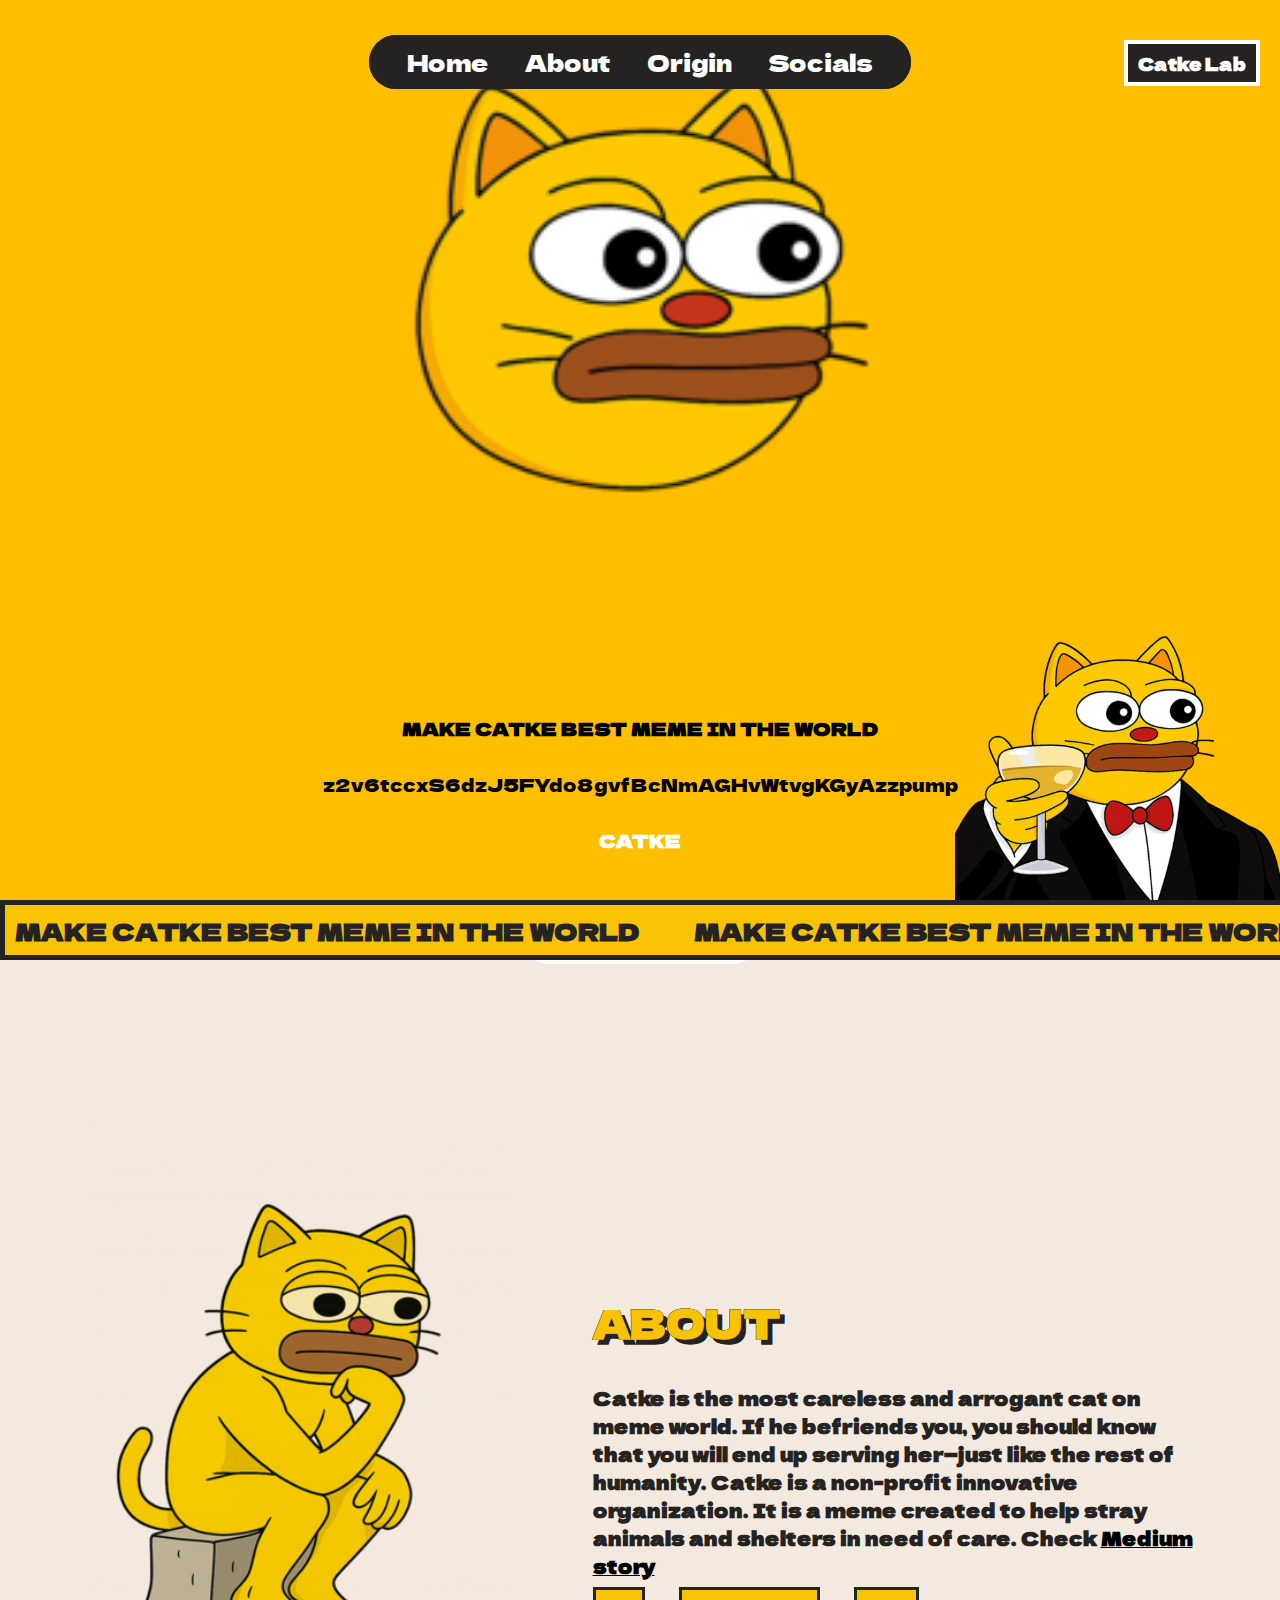
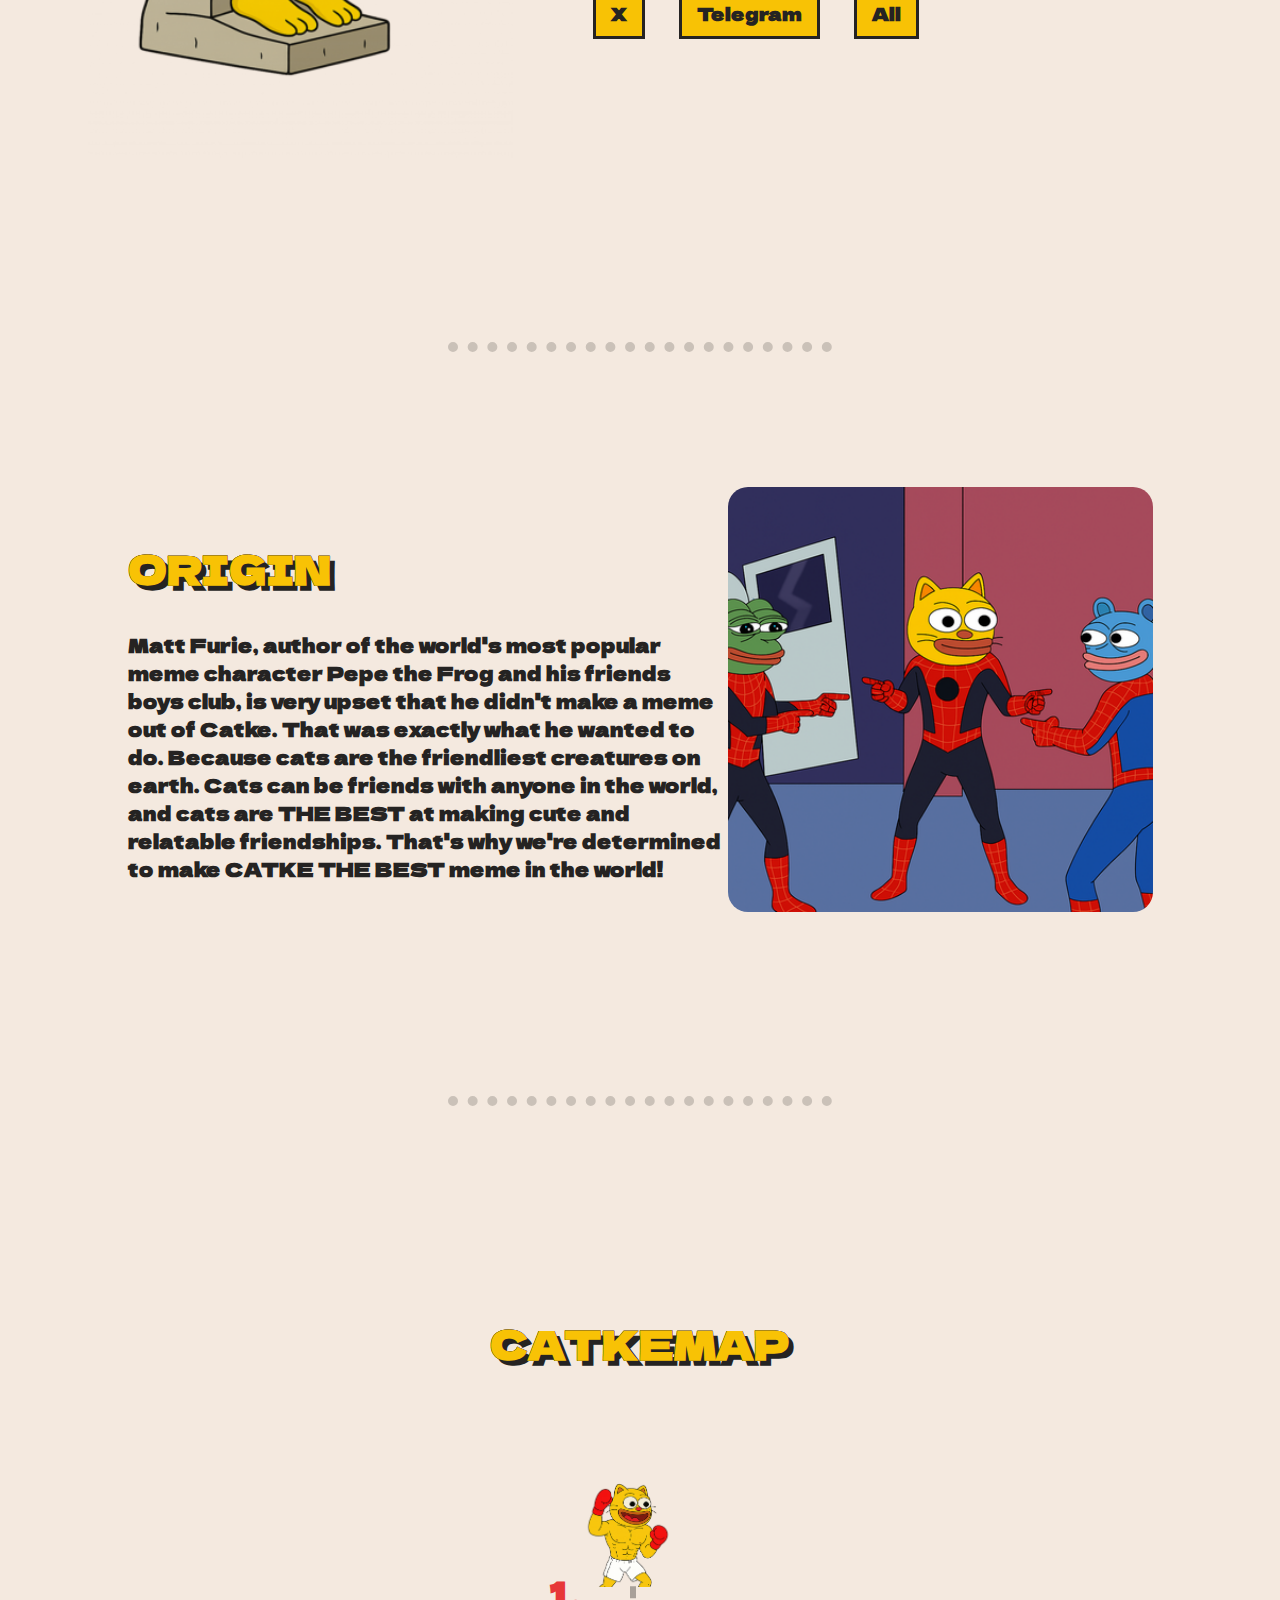
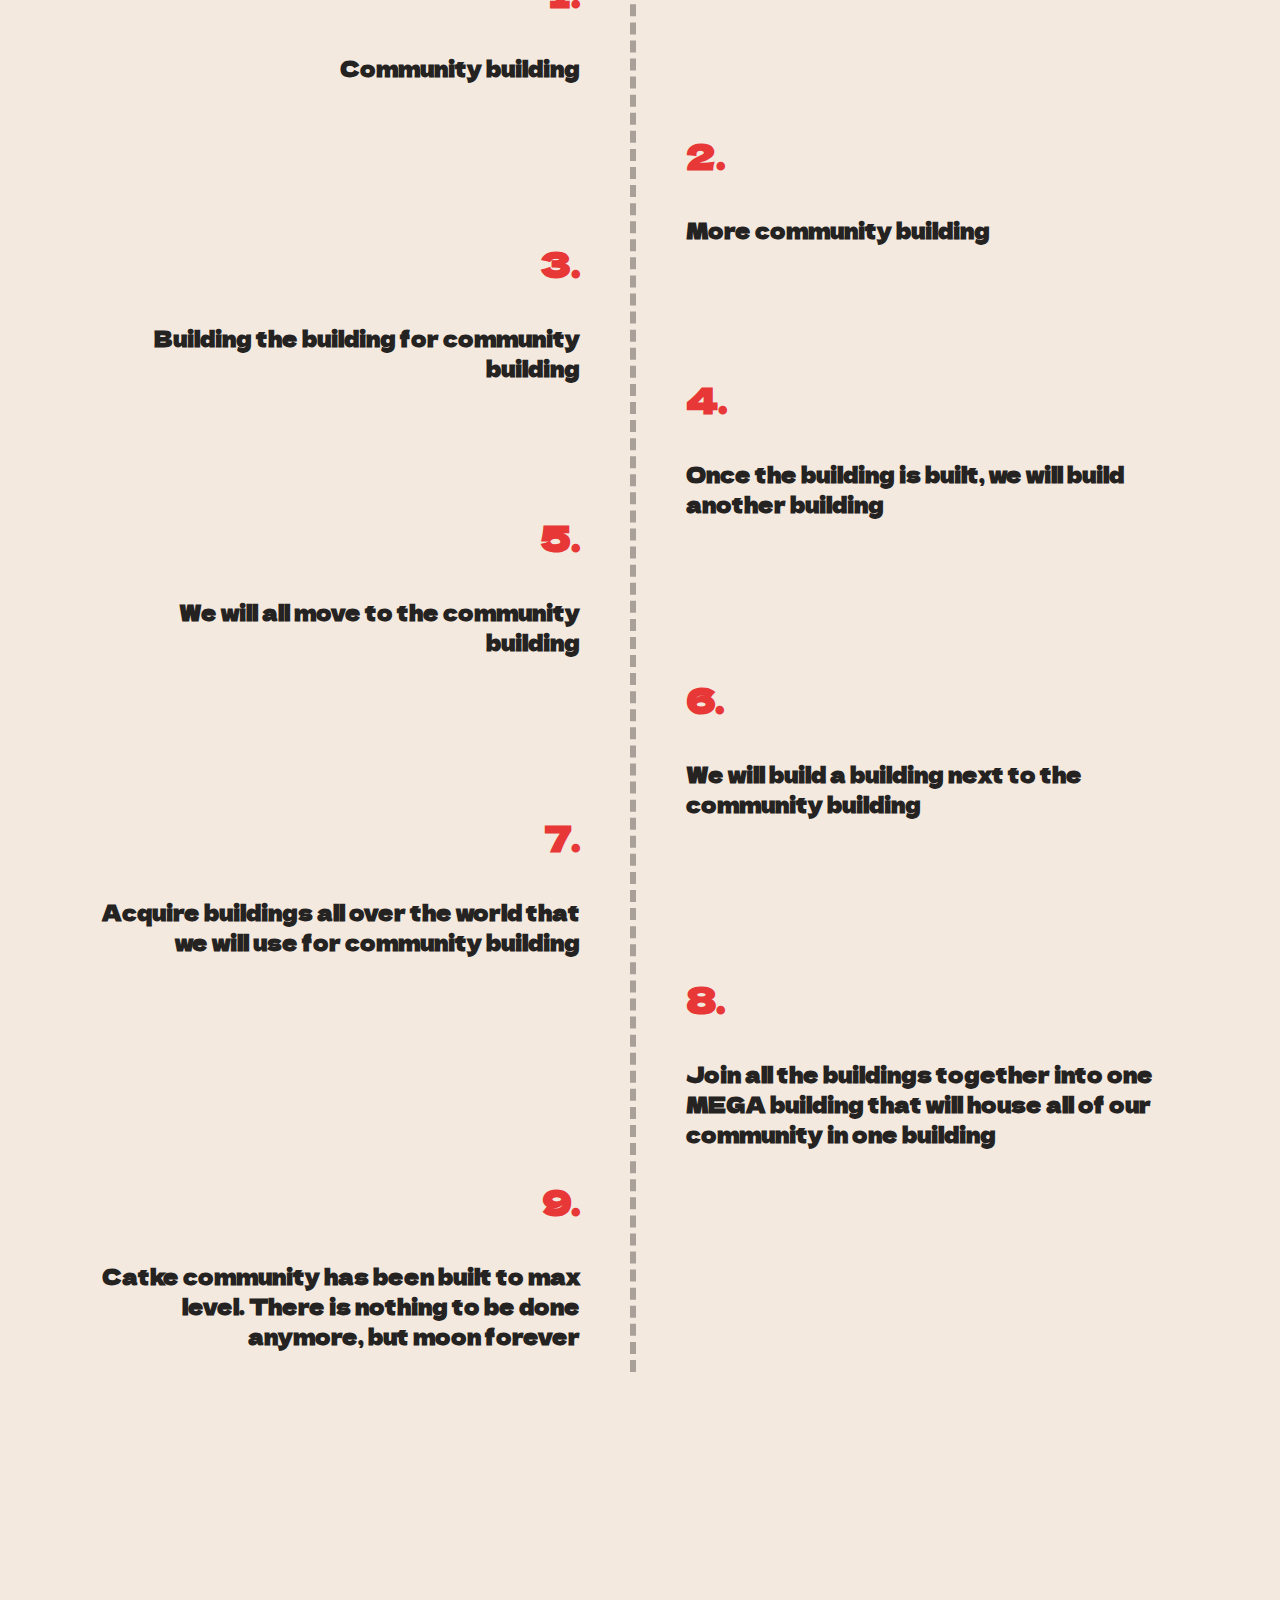
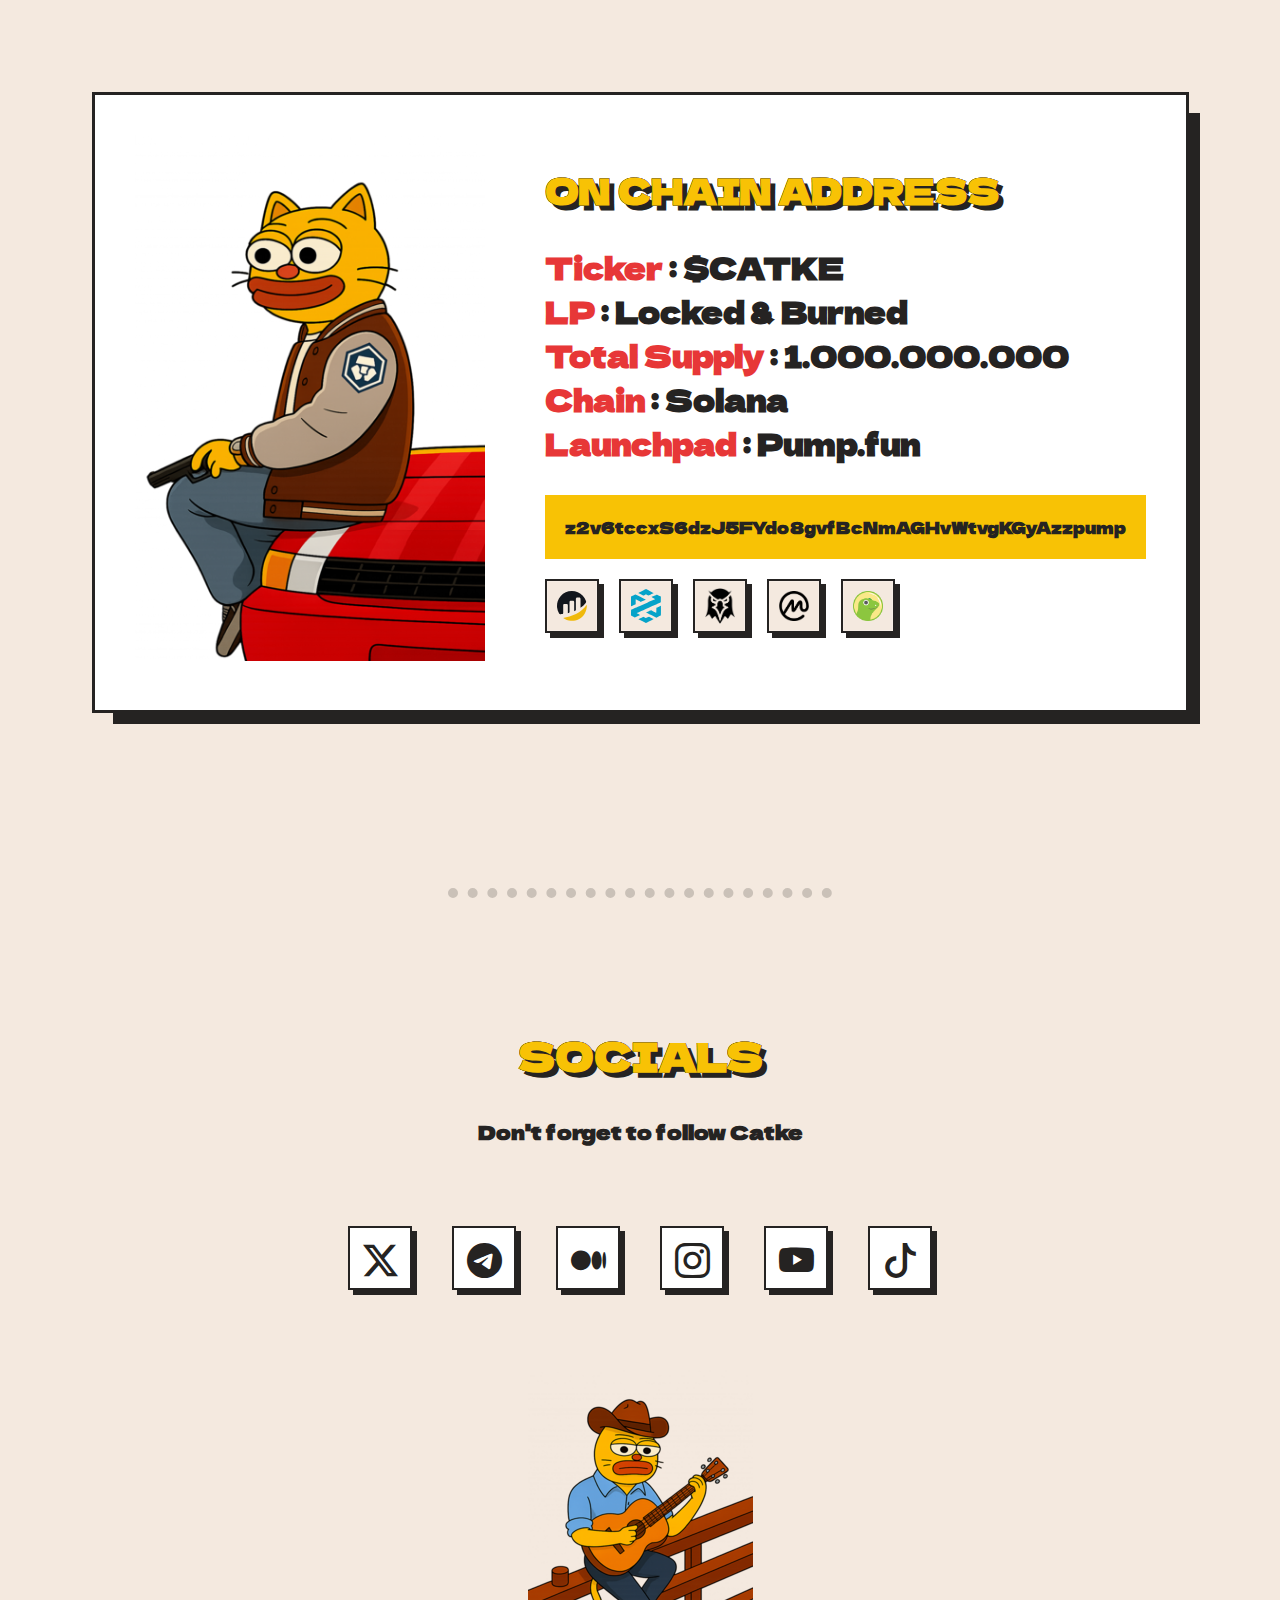
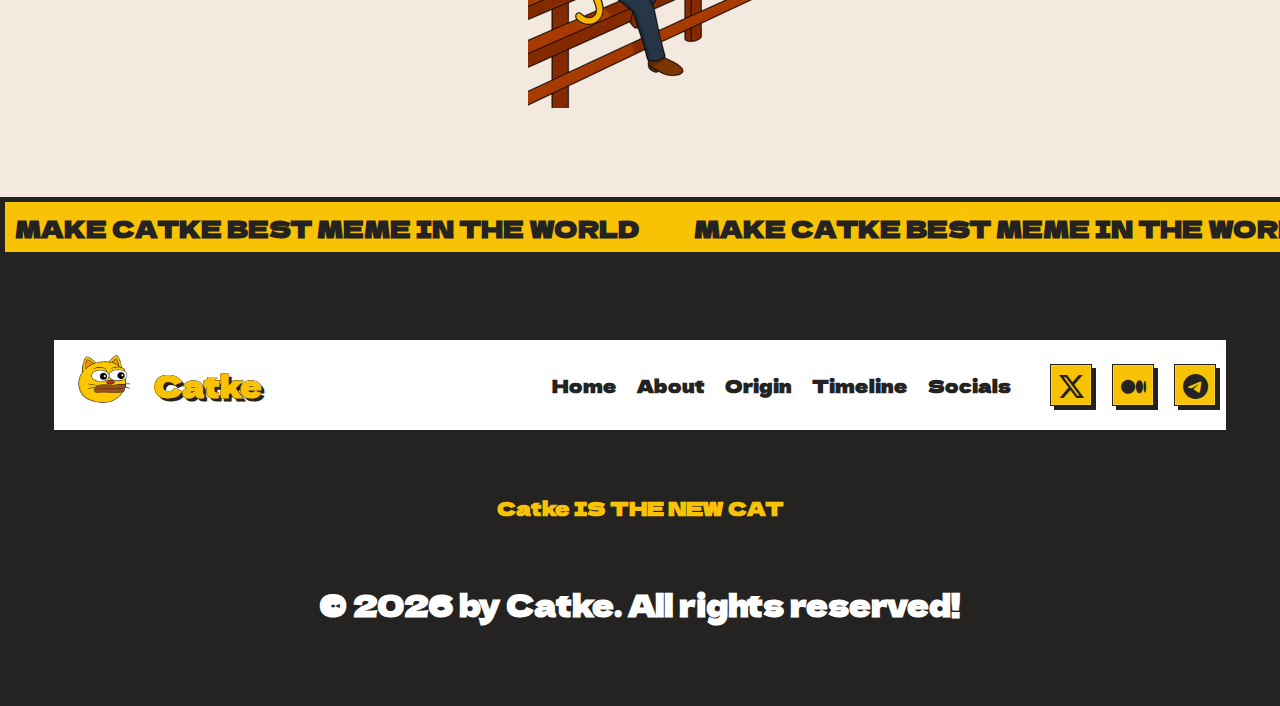
<file: index.html>
<!DOCTYPE html>
<html lang="en">

<meta http-equiv="content-type" content="text/html;charset=utf-8" />
<head>
  <link rel="icon" type="image/x-icon" href="Imgs/header-logo.png" />

  <meta charset="UTF-8" />
  <meta http-equiv="X-UA-Compatible" content="IE=edge" />
  <meta name="viewport" content="width=device-width, initial-scale=1.0" />
  <link rel="stylesheet" href="https://cdn.jsdelivr.net/npm/bootstrap-icons@1.11.3/font/bootstrap-icons.min.css" />
  <link rel="stylesheet" href="style7b30.css?v=4" />
  <title>Catke</title>
</head>

<body>

<style>
.accordion {
  cursor: pointer;
  width: 100%;
  border: none;border-radius:0;
  text-align: left;
  outline: none;
  font-size: 15px;
  transition: 0.4s;
}

.active, .accordion:hover {
  background-color: #fff; 
}

.panel {
  padding: 0 18px;
  display: none;
  overflow: hidden;
}
</style>
  <a id="catkepfplink" href="pfpmaker.html">Catke Lab</a>

  <nav>
    <ul>
      <li class="nav-list"><a href="#home" class="nav-link">Home</a></li>
      <li class="nav-list"><a href="#about" class="nav-link">About</a></li>
      <li class="nav-list">
        <a href="#origin" class="nav-link">Origin</a>
      </li>
   
      <li class="nav-list">
        <a href="#socials" class="nav-link">Socials</a>
      </li>

    </ul>
  </nav>

  <header id="home">
   

    

    <div class="content-container">
            <img src="Imgs/logoo.png" alt="" class="title" />

	 <div class="header-paragraph  makememe">
      MAKE CATKE BEST MEME IN THE WORLD
      </div>
	  <div class="header-paragraph" style="word-break: break-word;">
            
	z2v6tccxS6dzJ5FYdo8gvfBcNmAGHvWtvgKGyAzzpump
		  
        </div>
    <div class="header-paragraph catketoplogo">
        CATKE
      </div>
     
      <a href="https://pump.fun/coin/z2v6tccxS6dzJ5FYdo8gvfBcNmAGHvWtvgKGyAzzpump"
        target="_blank" id="buy-coin">Buy $Catke</a><br><br><br>
		
		<nav>
    <ul>
      <li class="nav-list"><a href="#home" class="nav-link">Home</a></li>
      <li class="nav-list"><a href="#about" class="nav-link">About</a></li>
      <li class="nav-list">
        <a href="#origin" class="nav-link">Origin</a>
      </li>
      
      <li class="nav-list">
        <a href="#socials" class="nav-link">Socials</a>
      </li>

    </ul>
  </nav>
      <img src="Imgs/header.png" alt="" class="header-img" />
	  
	
	  
    </div>
	
	
  
     
  </header>
  <div class="suprator-container">
    <div class="suprator">
      <div class="scrolling-text">
        <span>MAKE CATKE BEST MEME IN THE WORLD</span>     <span>MAKE CATKE BEST MEME IN THE WORLD</span>
         <span>MAKE CATKE BEST MEME IN THE WORLD</span>     <span>MAKE CATKE BEST MEME IN THE WORLD</span>
         <span>MAKE CATKE BEST MEME IN THE WORLD</span>     <span>MAKE CATKE BEST MEME IN THE WORLD</span>
         <span>MAKE CATKE BEST MEME IN THE WORLD</span>     <span>MAKE CATKE BEST MEME IN THE WORLD</span>
         <span>MAKE CATKE BEST MEME IN THE WORLD</span>     <span>MAKE CATKE BEST MEME IN THE WORLD</span>
         <span>MAKE CATKE BEST MEME IN THE WORLD</span>     <span>MAKE CATKE BEST MEME IN THE WORLD</span>
         <span>MAKE CATKE BEST MEME IN THE WORLD</span>     <span>MAKE CATKE BEST MEME IN THE WORLD</span>
         <span>MAKE CATKE BEST MEME IN THE WORLD</span>     <span>MAKE CATKE BEST MEME IN THE WORLD</span>
         <span>MAKE CATKE BEST MEME IN THE WORLD</span>     <span>MAKE CATKE BEST MEME IN THE WORLD</span>
         <span>MAKE CATKE BEST MEME IN THE WORLD</span>     <span>MAKE CATKE BEST MEME IN THE WORLD</span>
  <span>MAKE CATKE BEST MEME IN THE WORLD</span>     <span>MAKE CATKE BEST MEME IN THE WORLD</span>      </div>
    </div>
  </div>
  <section class="about" id="about">
    <div class="about-img">
      <img src="Imgs/about.png" alt="" />
    </div>
    <div class="origin-text">
      <h2>ABOUT</h2>
      <p>
      Catke is the most careless and arrogant cat on meme world. If he befriends you, you should know that you will end up serving her—just like the rest of humanity. Catke is a non-profit innovative organization. It is a meme created to help stray animals and shelters in need of care. Check <a href="https://catke.medium.com/catke-861a55d32cbf" style=" text-decoration: underline !important;color:#000 !important">Medium story</a>

      </p>
      <div class="about-links">
        <a href="https://x.com/catkesol" target="_blank">X</a>
        <a href="https://t.me/catkesol" ta
			rget="_blank">Telegram</a>
		        <a href="#socials">All</a>

      </div>
    </div>
  </section>
  <hr />

  <section class="origin" id="origin">
    <div class="origin-text">
      <h2>ORIGIN</h2>
      <p>
      Matt Furie, author of the world's most popular meme character Pepe the Frog and his friends boys club, is very upset that he didn't make a meme out of Catke. That was exactly what he wanted to do. Because cats are the friendliest creatures on earth. Cats can be friends with anyone in the world, and cats are THE BEST at making cute and relatable friendships. That's why we're determined to make CATKE THE BEST meme in the world!
      </p>
    </div>
    <div class="origin-img"><img src="Imgs/origin.png" style="border-radius:20px"alt="" /></div>
  </section>



  


  <hr /> 
	
  <section class="road-map" id="timeline">
    <h2>CATKEMAP
    </h2>

    <div class="timeline-container">
      <div class="left-timeline">
        <div class="timeline-element">
          <h3>1.</h3>
          <p style="font-size:1.3rem">
            Community building
          </p>
        </div>
        <div class="timeline-sup-2"></div>
        <div class="timeline-element">
          <h3>3.</h3>
       <p style="font-size:1.3rem">
            Building the building for community building
          </p>
        </div>
        <div class="timeline-sup-4"></div>
        <div class="timeline-element">
          <h3>5.</h3>
          <p style="font-size:1.3rem">
            We will all move to the community building
          </p>
        </div>
        <div class="timeline-sup-6"></div>
        <div class="timeline-element">
          <h3>7.</h3>
         <p style="font-size:1.3rem">
            Acquire buildings all over the world that we will use for community building
          </p>
        </div>
        <div class="timeline-sup-8"></div>
        <div class="timeline-element">
          <h3>9.</h3>
          <p style="font-size:1.3rem">
           Catke community has been built to max level. There is nothing to be done anymore, but moon forever
          </p>
        </div>
      </div>
      <div class="vertical-row">
        <img src="./Imgs/roadmap.png" id="scrolling-image" alt="Scrolling Image">
      </div>
      <div class="right-timeline">
        <div class="timeline-sup-1"></div>
        <div class="timeline-element">
          <h3>2.</h3>
          <p style="font-size:1.3rem">
            More community building
          </p>
        </div>
        <div class="timeline-sup-3"></div>
        <div class="timeline-element">
          <h3>4.</h3>
          <p style="font-size:1.3rem">
            Once the building is built, we will build another building
          </p>
        </div>
        <div class="timeline-sup-5"></div>
        <div class="timeline-element">
          <h3>6.</h3>
          <p style="font-size:1.3rem">
            We will build a building next to the community building
          </p>
        </div>
        <div class="timeline-sup-7"></div>
        <div class="timeline-element">
          <h3>8.</h3>
         <p style="font-size:1.3rem">
            Join all the buildings together into one MEGA building that will house all of our community in one building
          </p>
        </div>
      </div>
    </div>
  </section>


  <section class="tokenmics" id="tokenmics">
    <div class="tokenmics-container">
      <div class="tokenmics-img"><img src="Imgs/tokenomics.png" alt="" /></div>
      <div class="tokenmics-text">
        <h2>ON CHAIN ADDRESS</h2>
        <p>
        <div><span class="red-word">Ticker</span> : $CATKE</div>
        <div><span class="red-word">LP</span> : Locked & Burned</div>
		     <div><span class="red-word">Total Supply</span> : 1.000.000.000 </div>
			         <div><span class="red-word">Chain</span> : Solana</div>
					 <div><span class="red-word">Launchpad</span> : Pump.fun</div>
        </p>
        </p>
        <div class="token-container">
z2v6tccxS6dzJ5FYdo8gvfBcNmAGHvWtvgKGyAzzpump     </div>
        <div class="tokenmics-links">
          <a href="https://solscan.io/z2v6tccxS6dzJ5FYdo8gvfBcNmAGHvWtvgKGyAzzpump" target="_blank"> <img
              src="Imgs/bscscan.svg" alt=""></a>
          <a href="https://www.dextools.io/app/en/bnb/pair-explorer/z2v6tccxS6dzJ5FYdo8gvfBcNmAGHvWtvgKGyAzzpump"
            target="_blank"> <img src="Imgs/dextools.svg" alt=""></a>
			 <a href="https://dexscreener.com/bsc/z2v6tccxS6dzJ5FYdo8gvfBcNmAGHvWtvgKGyAzzpump" target="_blank"> <img
              src="Imgs/dexscreener.png" alt=""></a>
		
			
			 <a href="https://coinmarketcap.com/currencies/catke/"
            target="_blank"> <img src="Imgs/coinmarketcap.webp" alt=""></a>
			
				 <a href="https://www.coingecko.com/en/coins/catke/"
            target="_blank"> <img src="Imgs/coingecko.png" alt=""></a>
        </div>
      </div>
    </div>
  </section>

  <hr />

  <section class="socials" id="socials">
    <h2>SOCIALS</h2>
    <p>Don't forget to follow Catke</p>
    <div class="socials-links">
      <a href="https://x.com/catkesol" target="_blank"><i class="bi bi-twitter-x"></i></a>
	     <a href="https://t.me/catkesol" target="_blank"><i class="bi bi-telegram"></i></a>
	       <a href="https://catke.medium.com/catke-861a55d32cbf" target="_blank"><i class="bi bi-medium"></i></a>
      <a href="https://www.instagram.com/catkesol" target="_blank"><i class="bi bi-instagram"></i></a>
      <a href="https://www.youtube.com/@catkesol" target="_blank"><i class="bi bi-youtube"></i></a>
           <a href="https://www.tiktok.com/@catkesol" target="_blank"><i class="bi bi-tiktok"></i></a>

  
    </div>
    <img src="Imgs/socails.png" alt="" />
  </section>

  <div class="suprator-container">
    <div class="suprator">
      <div class="scrolling-text">
         <span>MAKE CATKE BEST MEME IN THE WORLD</span>     <span>MAKE CATKE BEST MEME IN THE WORLD</span>
         <span>MAKE CATKE BEST MEME IN THE WORLD</span>     <span>MAKE CATKE BEST MEME IN THE WORLD</span>
         <span>MAKE CATKE BEST MEME IN THE WORLD</span>     <span>MAKE CATKE BEST MEME IN THE WORLD</span>
         <span>MAKE CATKE BEST MEME IN THE WORLD</span>     <span>MAKE CATKE BEST MEME IN THE WORLD</span>
         <span>MAKE CATKE BEST MEME IN THE WORLD</span>     <span>MAKE CATKE BEST MEME IN THE WORLD</span>
         <span>MAKE CATKE BEST MEME IN THE WORLD</span>     <span>MAKE CATKE BEST MEME IN THE WORLD</span>
         <span>MAKE CATKE BEST MEME IN THE WORLD</span>     <span>MAKE CATKE BEST MEME IN THE WORLD</span>
         <span>MAKE CATKE BEST MEME IN THE WORLD</span>     <span>MAKE CATKE BEST MEME IN THE WORLD</span>
         <span>MAKE CATKE BEST MEME IN THE WORLD</span>     <span>MAKE CATKE BEST MEME IN THE WORLD</span>
         <span>MAKE CATKE BEST MEME IN THE WORLD</span>     <span>MAKE CATKE BEST MEME IN THE WORLD</span>
        <span>CATKE</span> <span>CATKE</span>
      </div>
    </div>
  </div>


  <footer>
    <div class="footer-container">
      <div class="footer-img">
        <img src="Imgs/logoo.png" alt="" />
        Catke
      </div>
      <div class="footer-nav">
        <ul class="footer-list">
          <li><a href="#home">Home</a></li>
          <li><a href="#about">About</a></li>
          <li><a href="#origin">Origin</a></li>
          <li><a href="#timeline">Timeline</a></li>
          <li><a href="#socials">Socials</a></li>
        </ul>
        <div class="footer-links">
          <a href="https://x.com/catkesol" target="_blank"><i class="bi bi-twitter-x"></i></a>
<a href="https://catke.medium.com/catke-861a55d32cbf" target="_blank"><i class="bi bi-medium"></i></a>
          <a href="https://t.me/catkesol" target="_blank"><i class="bi bi-telegram"></i></a>
        </div>
      </div>
    </div>
    <div class="footer-text">
      Catke IS THE NEW CAT
    </div>
    <div class="footer-copyright">
      &#169; 2026 by Catke. All rights reserved!
    </div>
  </footer>

    <script>
var acc = document.getElementsByClassName("accordion");
var i;

for (i = 0; i < acc.length; i++) {
  acc[i].addEventListener("click", function() {
    this.classList.toggle("active");
    var panel = this.nextElementSibling;
    if (panel.style.display === "block") {
      panel.style.display = "none";
    } else {
      panel.style.display = "block";
    }
  });
}
</script>
</body>


</html>
</file>
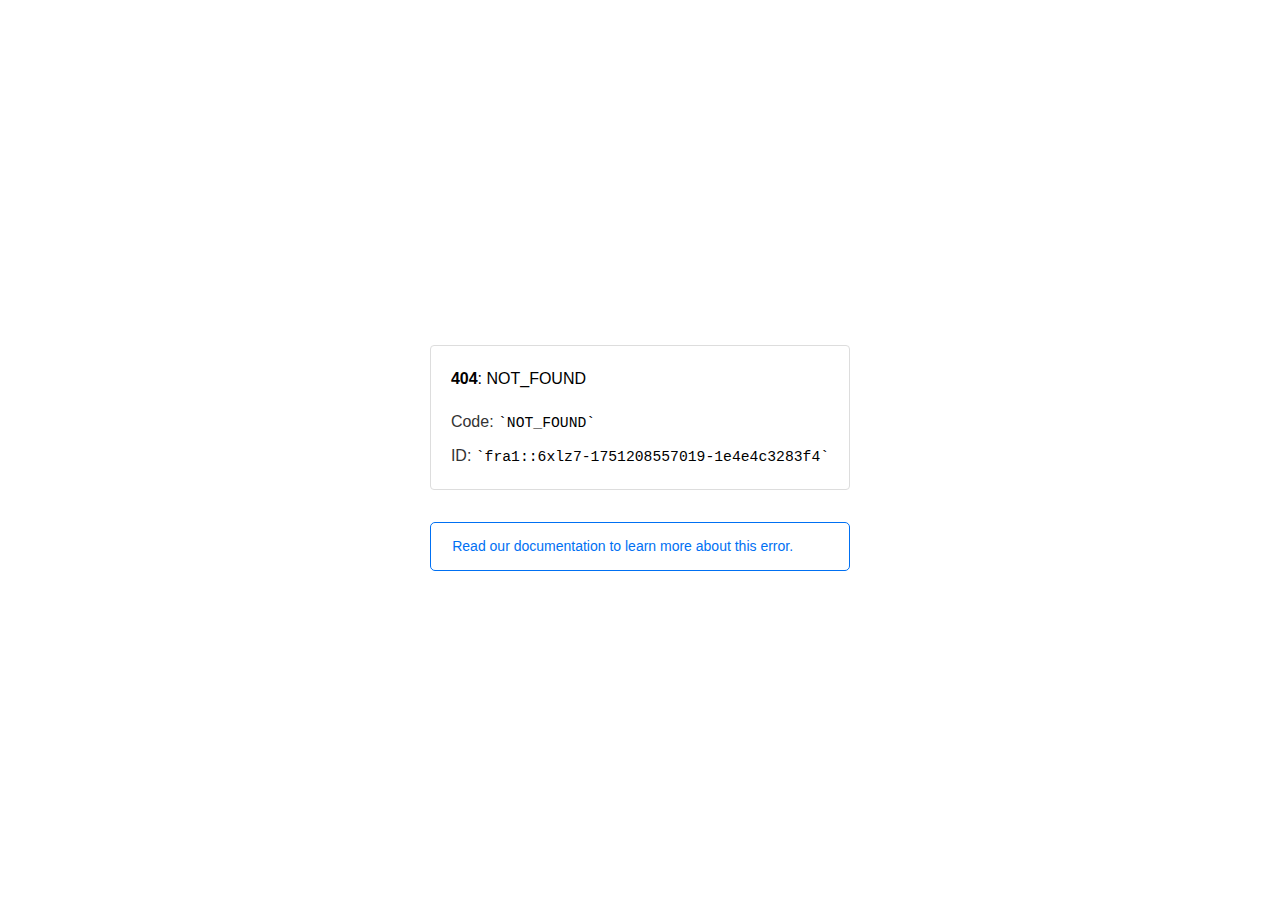
<file: Imgs/laboratory/Glasses.html>
<!doctype html><html lang=en><meta charset=utf-8><meta name=viewport content="width=device-width,initial-scale=1"><meta name=theme-color content=#000><title>404: NOT_FOUND</title><style>html{font-size:62.5%;box-sizing:border-box;height:-webkit-fill-available}*,::after,::before{box-sizing:inherit}body{font-family:sf pro text,sf pro icons,helvetica neue,helvetica,arial,sans-serif;font-size:1.6rem;line-height:1.65;word-break:break-word;font-kerning:auto;font-variant:normal;-webkit-font-smoothing:antialiased;-moz-osx-font-smoothing:grayscale;text-rendering:optimizeLegibility;hyphens:auto;height:100vh;height:-webkit-fill-available;max-height:100vh;max-height:-webkit-fill-available;margin:0}::selection{background:#79ffe1}::-moz-selection{background:#79ffe1}a{cursor:pointer;color:#0070f3;text-decoration:none;transition:all .2s ease;border-bottom:1px solid #0000}a:hover{border-bottom:1px solid #0070f3}ul{padding:0;margin-left:1.5em;list-style-type:none}li{margin-bottom:10px}ul li:before{content:'\02013'}li:before{display:inline-block;color:#ccc;position:absolute;margin-left:-18px;transition:color .2s ease}code{font-family:Menlo,Monaco,Lucida Console,Liberation Mono,DejaVu Sans Mono,Bitstream Vera Sans Mono,Courier New,monospace,serif;font-size:.92em}code:after,code:before{content:'`'}.container{display:flex;justify-content:center;flex-direction:column;min-height:100%}main{max-width:80rem;padding:4rem 6rem;margin:auto}ul{margin-bottom:32px}.error-title{font-size:2rem;padding-left:22px;line-height:1.5;margin-bottom:24px}.error-title-guilty{border-left:2px solid #ed367f}.error-title-innocent{border-left:2px solid #59b89c}@media(max-width:500px){.owner-error{display:none}}main p{color:#333}.devinfo-container{border:1px solid #ddd;border-radius:4px;padding:2rem;display:flex;flex-direction:column;margin-bottom:32px}.error-code{margin:0;font-size:1.6rem;color:#000;margin-bottom:1.6rem}.devinfo-line{color:#333}.devinfo-line code,code,li{color:#000}.devinfo-line:not(:last-child){margin-bottom:8px}.docs-link,.contact-link{font-weight:500}header,footer,footer a{display:flex;justify-content:center;align-items:center}header,footer{min-height:100px;height:100px}header{border-bottom:1px solid #eaeaea}header h1{font-size:1.8rem;margin:0;font-weight:500}header p{font-size:1.3rem;margin:0;font-weight:500}.header-item{display:flex;padding:0 2rem;margin:2rem 0;text-decoration:line-through;color:#999}.header-item.active{color:#ff0080;text-decoration:none}.header-item.first{border-right:1px solid #eaeaea}.header-item-content{display:flex;flex-direction:column}.header-item-icon{margin-right:1rem;margin-top:.6rem}footer{border-top:1px solid #eaeaea}footer a{color:#000}footer a:hover{border-bottom-color:#0000}footer svg{margin-left:.8rem}.note{padding:8pt 16pt;border-radius:5px;border:1px solid #0070f3;font-size:14px;line-height:1.8;color:#0070f3}@media(max-width:500px){.devinfo-container .devinfo-line code{margin-top:.4rem}.devinfo-container .devinfo-line:not(:last-child){margin-bottom:1.6rem}.devinfo-container{margin-bottom:0}header{flex-direction:column;height:auto;min-height:auto;align-items:flex-start}.header-item.first{border-right:none;margin-bottom:0}main{padding:1rem 2rem}body{font-size:1.4rem;line-height:1.55}footer{display:none}.note{margin-top:16px}}</style><div class=container><main><p class=devinfo-container><span class=error-code><strong>404</strong>: NOT_FOUND</span>
<span class=devinfo-line>Code: <code>NOT_FOUND</code></span>
<span class=devinfo-line>ID: <code>fra1::6xlz7-1751208557019-1e4e4c3283f4</code></p><a href=https://vercel.com/docs/errors/platform-error-codes#not_found class=owner-error><div class=note>Read our documentation to learn more about this error.</div></a></main></div>
</file>
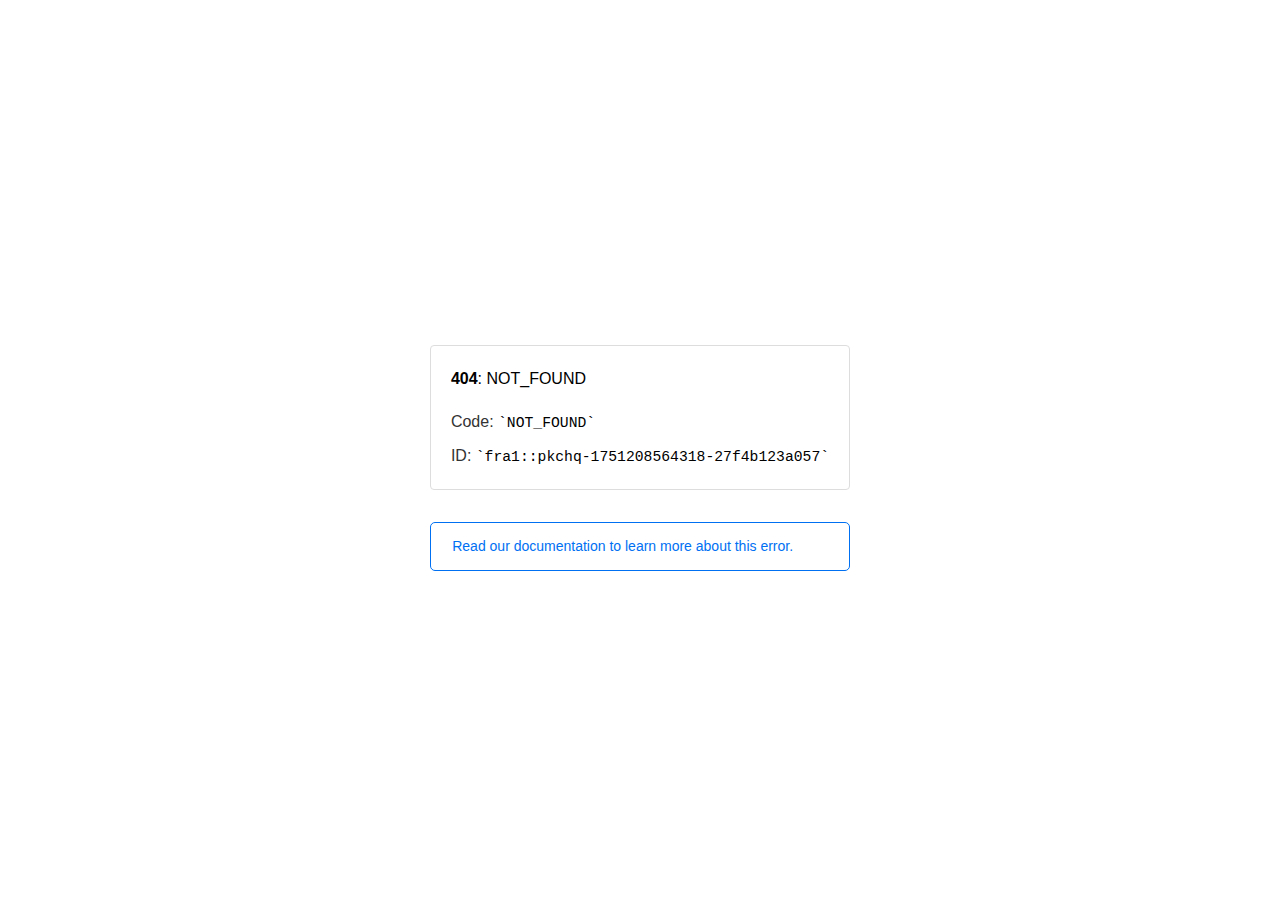
<file: Imgs/laboratory/Hats.html>
<!doctype html><html lang=en><meta charset=utf-8><meta name=viewport content="width=device-width,initial-scale=1"><meta name=theme-color content=#000><title>404: NOT_FOUND</title><style>html{font-size:62.5%;box-sizing:border-box;height:-webkit-fill-available}*,::after,::before{box-sizing:inherit}body{font-family:sf pro text,sf pro icons,helvetica neue,helvetica,arial,sans-serif;font-size:1.6rem;line-height:1.65;word-break:break-word;font-kerning:auto;font-variant:normal;-webkit-font-smoothing:antialiased;-moz-osx-font-smoothing:grayscale;text-rendering:optimizeLegibility;hyphens:auto;height:100vh;height:-webkit-fill-available;max-height:100vh;max-height:-webkit-fill-available;margin:0}::selection{background:#79ffe1}::-moz-selection{background:#79ffe1}a{cursor:pointer;color:#0070f3;text-decoration:none;transition:all .2s ease;border-bottom:1px solid #0000}a:hover{border-bottom:1px solid #0070f3}ul{padding:0;margin-left:1.5em;list-style-type:none}li{margin-bottom:10px}ul li:before{content:'\02013'}li:before{display:inline-block;color:#ccc;position:absolute;margin-left:-18px;transition:color .2s ease}code{font-family:Menlo,Monaco,Lucida Console,Liberation Mono,DejaVu Sans Mono,Bitstream Vera Sans Mono,Courier New,monospace,serif;font-size:.92em}code:after,code:before{content:'`'}.container{display:flex;justify-content:center;flex-direction:column;min-height:100%}main{max-width:80rem;padding:4rem 6rem;margin:auto}ul{margin-bottom:32px}.error-title{font-size:2rem;padding-left:22px;line-height:1.5;margin-bottom:24px}.error-title-guilty{border-left:2px solid #ed367f}.error-title-innocent{border-left:2px solid #59b89c}@media(max-width:500px){.owner-error{display:none}}main p{color:#333}.devinfo-container{border:1px solid #ddd;border-radius:4px;padding:2rem;display:flex;flex-direction:column;margin-bottom:32px}.error-code{margin:0;font-size:1.6rem;color:#000;margin-bottom:1.6rem}.devinfo-line{color:#333}.devinfo-line code,code,li{color:#000}.devinfo-line:not(:last-child){margin-bottom:8px}.docs-link,.contact-link{font-weight:500}header,footer,footer a{display:flex;justify-content:center;align-items:center}header,footer{min-height:100px;height:100px}header{border-bottom:1px solid #eaeaea}header h1{font-size:1.8rem;margin:0;font-weight:500}header p{font-size:1.3rem;margin:0;font-weight:500}.header-item{display:flex;padding:0 2rem;margin:2rem 0;text-decoration:line-through;color:#999}.header-item.active{color:#ff0080;text-decoration:none}.header-item.first{border-right:1px solid #eaeaea}.header-item-content{display:flex;flex-direction:column}.header-item-icon{margin-right:1rem;margin-top:.6rem}footer{border-top:1px solid #eaeaea}footer a{color:#000}footer a:hover{border-bottom-color:#0000}footer svg{margin-left:.8rem}.note{padding:8pt 16pt;border-radius:5px;border:1px solid #0070f3;font-size:14px;line-height:1.8;color:#0070f3}@media(max-width:500px){.devinfo-container .devinfo-line code{margin-top:.4rem}.devinfo-container .devinfo-line:not(:last-child){margin-bottom:1.6rem}.devinfo-container{margin-bottom:0}header{flex-direction:column;height:auto;min-height:auto;align-items:flex-start}.header-item.first{border-right:none;margin-bottom:0}main{padding:1rem 2rem}body{font-size:1.4rem;line-height:1.55}footer{display:none}.note{margin-top:16px}}</style><div class=container><main><p class=devinfo-container><span class=error-code><strong>404</strong>: NOT_FOUND</span>
<span class=devinfo-line>Code: <code>NOT_FOUND</code></span>
<span class=devinfo-line>ID: <code>fra1::pkchq-1751208564318-27f4b123a057</code></p><a href=https://vercel.com/docs/errors/platform-error-codes#not_found class=owner-error><div class=note>Read our documentation to learn more about this error.</div></a></main></div>
</file>
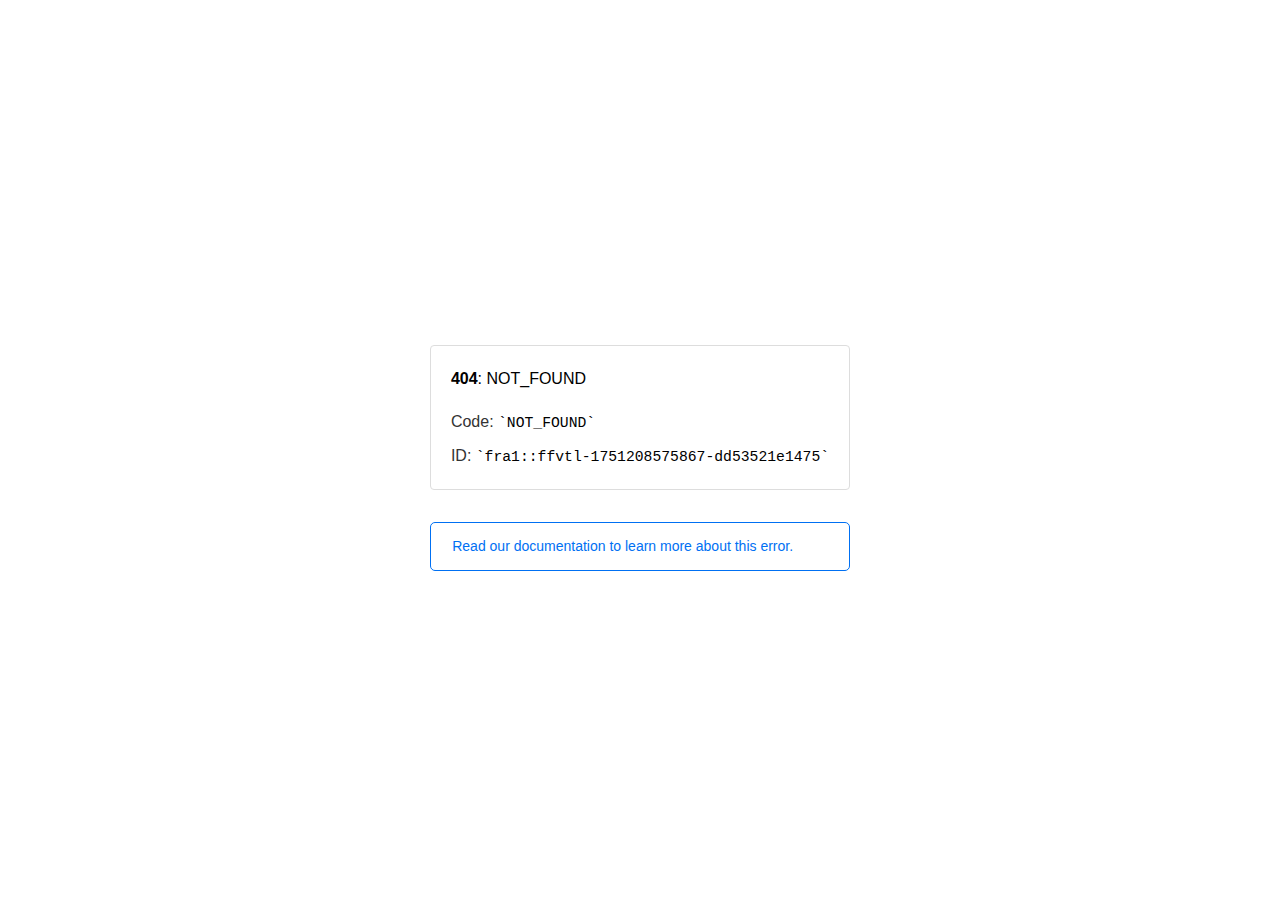
<file: Imgs/laboratory/Backgrounds/${i}.html>
<!doctype html><html lang=en><meta charset=utf-8><meta name=viewport content="width=device-width,initial-scale=1"><meta name=theme-color content=#000><title>404: NOT_FOUND</title><style>html{font-size:62.5%;box-sizing:border-box;height:-webkit-fill-available}*,::after,::before{box-sizing:inherit}body{font-family:sf pro text,sf pro icons,helvetica neue,helvetica,arial,sans-serif;font-size:1.6rem;line-height:1.65;word-break:break-word;font-kerning:auto;font-variant:normal;-webkit-font-smoothing:antialiased;-moz-osx-font-smoothing:grayscale;text-rendering:optimizeLegibility;hyphens:auto;height:100vh;height:-webkit-fill-available;max-height:100vh;max-height:-webkit-fill-available;margin:0}::selection{background:#79ffe1}::-moz-selection{background:#79ffe1}a{cursor:pointer;color:#0070f3;text-decoration:none;transition:all .2s ease;border-bottom:1px solid #0000}a:hover{border-bottom:1px solid #0070f3}ul{padding:0;margin-left:1.5em;list-style-type:none}li{margin-bottom:10px}ul li:before{content:'\02013'}li:before{display:inline-block;color:#ccc;position:absolute;margin-left:-18px;transition:color .2s ease}code{font-family:Menlo,Monaco,Lucida Console,Liberation Mono,DejaVu Sans Mono,Bitstream Vera Sans Mono,Courier New,monospace,serif;font-size:.92em}code:after,code:before{content:'`'}.container{display:flex;justify-content:center;flex-direction:column;min-height:100%}main{max-width:80rem;padding:4rem 6rem;margin:auto}ul{margin-bottom:32px}.error-title{font-size:2rem;padding-left:22px;line-height:1.5;margin-bottom:24px}.error-title-guilty{border-left:2px solid #ed367f}.error-title-innocent{border-left:2px solid #59b89c}@media(max-width:500px){.owner-error{display:none}}main p{color:#333}.devinfo-container{border:1px solid #ddd;border-radius:4px;padding:2rem;display:flex;flex-direction:column;margin-bottom:32px}.error-code{margin:0;font-size:1.6rem;color:#000;margin-bottom:1.6rem}.devinfo-line{color:#333}.devinfo-line code,code,li{color:#000}.devinfo-line:not(:last-child){margin-bottom:8px}.docs-link,.contact-link{font-weight:500}header,footer,footer a{display:flex;justify-content:center;align-items:center}header,footer{min-height:100px;height:100px}header{border-bottom:1px solid #eaeaea}header h1{font-size:1.8rem;margin:0;font-weight:500}header p{font-size:1.3rem;margin:0;font-weight:500}.header-item{display:flex;padding:0 2rem;margin:2rem 0;text-decoration:line-through;color:#999}.header-item.active{color:#ff0080;text-decoration:none}.header-item.first{border-right:1px solid #eaeaea}.header-item-content{display:flex;flex-direction:column}.header-item-icon{margin-right:1rem;margin-top:.6rem}footer{border-top:1px solid #eaeaea}footer a{color:#000}footer a:hover{border-bottom-color:#0000}footer svg{margin-left:.8rem}.note{padding:8pt 16pt;border-radius:5px;border:1px solid #0070f3;font-size:14px;line-height:1.8;color:#0070f3}@media(max-width:500px){.devinfo-container .devinfo-line code{margin-top:.4rem}.devinfo-container .devinfo-line:not(:last-child){margin-bottom:1.6rem}.devinfo-container{margin-bottom:0}header{flex-direction:column;height:auto;min-height:auto;align-items:flex-start}.header-item.first{border-right:none;margin-bottom:0}main{padding:1rem 2rem}body{font-size:1.4rem;line-height:1.55}footer{display:none}.note{margin-top:16px}}</style><div class=container><main><p class=devinfo-container><span class=error-code><strong>404</strong>: NOT_FOUND</span>
<span class=devinfo-line>Code: <code>NOT_FOUND</code></span>
<span class=devinfo-line>ID: <code>fra1::ffvtl-1751208575867-dd53521e1475</code></p><a href=https://vercel.com/docs/errors/platform-error-codes#not_found class=owner-error><div class=note>Read our documentation to learn more about this error.</div></a></main></div>
</file>
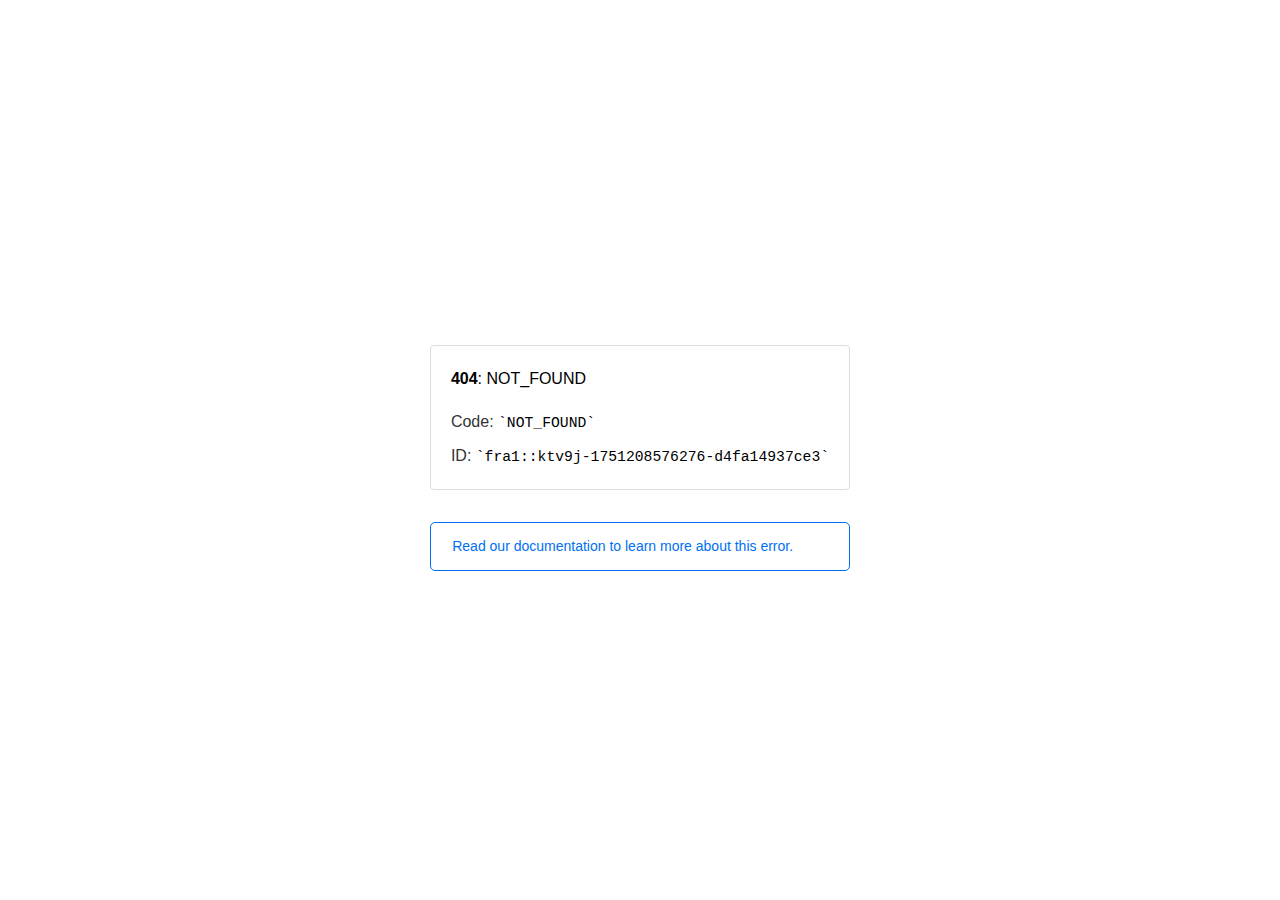
<file: Imgs/laboratory/Clothes/${i}.html>
<!doctype html><html lang=en><meta charset=utf-8><meta name=viewport content="width=device-width,initial-scale=1"><meta name=theme-color content=#000><title>404: NOT_FOUND</title><style>html{font-size:62.5%;box-sizing:border-box;height:-webkit-fill-available}*,::after,::before{box-sizing:inherit}body{font-family:sf pro text,sf pro icons,helvetica neue,helvetica,arial,sans-serif;font-size:1.6rem;line-height:1.65;word-break:break-word;font-kerning:auto;font-variant:normal;-webkit-font-smoothing:antialiased;-moz-osx-font-smoothing:grayscale;text-rendering:optimizeLegibility;hyphens:auto;height:100vh;height:-webkit-fill-available;max-height:100vh;max-height:-webkit-fill-available;margin:0}::selection{background:#79ffe1}::-moz-selection{background:#79ffe1}a{cursor:pointer;color:#0070f3;text-decoration:none;transition:all .2s ease;border-bottom:1px solid #0000}a:hover{border-bottom:1px solid #0070f3}ul{padding:0;margin-left:1.5em;list-style-type:none}li{margin-bottom:10px}ul li:before{content:'\02013'}li:before{display:inline-block;color:#ccc;position:absolute;margin-left:-18px;transition:color .2s ease}code{font-family:Menlo,Monaco,Lucida Console,Liberation Mono,DejaVu Sans Mono,Bitstream Vera Sans Mono,Courier New,monospace,serif;font-size:.92em}code:after,code:before{content:'`'}.container{display:flex;justify-content:center;flex-direction:column;min-height:100%}main{max-width:80rem;padding:4rem 6rem;margin:auto}ul{margin-bottom:32px}.error-title{font-size:2rem;padding-left:22px;line-height:1.5;margin-bottom:24px}.error-title-guilty{border-left:2px solid #ed367f}.error-title-innocent{border-left:2px solid #59b89c}@media(max-width:500px){.owner-error{display:none}}main p{color:#333}.devinfo-container{border:1px solid #ddd;border-radius:4px;padding:2rem;display:flex;flex-direction:column;margin-bottom:32px}.error-code{margin:0;font-size:1.6rem;color:#000;margin-bottom:1.6rem}.devinfo-line{color:#333}.devinfo-line code,code,li{color:#000}.devinfo-line:not(:last-child){margin-bottom:8px}.docs-link,.contact-link{font-weight:500}header,footer,footer a{display:flex;justify-content:center;align-items:center}header,footer{min-height:100px;height:100px}header{border-bottom:1px solid #eaeaea}header h1{font-size:1.8rem;margin:0;font-weight:500}header p{font-size:1.3rem;margin:0;font-weight:500}.header-item{display:flex;padding:0 2rem;margin:2rem 0;text-decoration:line-through;color:#999}.header-item.active{color:#ff0080;text-decoration:none}.header-item.first{border-right:1px solid #eaeaea}.header-item-content{display:flex;flex-direction:column}.header-item-icon{margin-right:1rem;margin-top:.6rem}footer{border-top:1px solid #eaeaea}footer a{color:#000}footer a:hover{border-bottom-color:#0000}footer svg{margin-left:.8rem}.note{padding:8pt 16pt;border-radius:5px;border:1px solid #0070f3;font-size:14px;line-height:1.8;color:#0070f3}@media(max-width:500px){.devinfo-container .devinfo-line code{margin-top:.4rem}.devinfo-container .devinfo-line:not(:last-child){margin-bottom:1.6rem}.devinfo-container{margin-bottom:0}header{flex-direction:column;height:auto;min-height:auto;align-items:flex-start}.header-item.first{border-right:none;margin-bottom:0}main{padding:1rem 2rem}body{font-size:1.4rem;line-height:1.55}footer{display:none}.note{margin-top:16px}}</style><div class=container><main><p class=devinfo-container><span class=error-code><strong>404</strong>: NOT_FOUND</span>
<span class=devinfo-line>Code: <code>NOT_FOUND</code></span>
<span class=devinfo-line>ID: <code>fra1::ktv9j-1751208576276-d4fa14937ce3</code></p><a href=https://vercel.com/docs/errors/platform-error-codes#not_found class=owner-error><div class=note>Read our documentation to learn more about this error.</div></a></main></div>
</file>
<file: style7b30.css>
@import url("https://fonts.googleapis.com/css2?family=Dela+Gothic+One&display=swap");

html {
  scroll-behavior: smooth;
}

body {font-weight:bold;font-size:30px;
  margin: 0;
  background-color: #f4e9df;
  position: relative;
}

header {
  background-color: #252322;
  height: 100vh;
  background: #ffbf00;
 
  display: grid;
  grid-template-columns: 1fr;
  grid-template-rows: repeat(6, 1fr);
  grid-column-gap: 0px;
  grid-row-gap: 0px;

  position: relative;
}
.origin-text{font-size:1.2rem;}
.emoji {
  position: absolute;
  width: 80px;
  object-fit: contain;
  left: 20px;
  top: 10px;
}

nav {
  padding: 35px 0;
  grid-area: 1 / 1 / 2 / 6;
  position: fixed;
  margin: auto;
  width: 100%;
  top: 0;
  z-index: 1000;
}

nav ul {
  display: flex;
  list-style: none;
  width: fit-content;
  margin: auto;
  background-color: #252322;
  padding-left: 0;
  padding: 10px 20px;
  border-radius: 30px;
}

a {
  text-decoration: none;
}


.nav-list {
  margin: 0 20px;
  font-family: "Dela Gothic One", sans-serif;
  font-weight: 400;
  font-style: bold;
  font-size: 25px;
}

.nav-link {
  color: white;
}

.nav-link:hover {
  color: #f8c205;
}

.content-container {
  display: flex;
  flex-direction: column;
  align-items: center;
  justify-content: center;
  grid-area: 2 / 1 / 7 / 2;
  position: relative;
}

.title {
  width: 800px;
  display: block;
  z-index: 100;
}

.header-paragraph {
  color: black;
  font-family: "Dela Gothic One", sans-serif;
  font-weight: 400;
  font-style: normal;
  font-size: 22px;
  width: 900px;
  text-align: center;
  margin-top: 30px;
}
.wrapp {word-wrap: break-word;}
#buy-coin {
  color: #000000;
  font-family: "Dela Gothic One", sans-serif;
  text-transform: uppercase;
  font-size: 22px;
  background-color: white;
  padding: 12px 25px;
  border-radius: 25px;
  margin-top: 55px;
  z-index: 10;
}

#buy-coin:hover {
  background-color: #f8c205;
  color: #252322;
}

.header-img {
  width: 400px;
  position: absolute;
  right: 0;
  bottom: -14px;
}
.makememe{font-size:3rem;color:#000;font-weight:bold;}
 .about-img img {
    width: 350px;
  }
   .origin-img img {
    width: 305px;
  }
.catketoplogo {font-size:9rem;color:#fff;font-weight:bold}
.social-header-container {
  font-family: "Dela Gothic One", sans-serif;
  position: absolute;
  background-color: white;
  width: 350px;
  height: 400px;
  bottom: 7.5%;
  left: 4.5%;
  box-shadow: rgba(255, 255, 255, 0.2) 0px 0px 0px 1px inset,
    rgba(37, 35, 34, 1) 16px 16px 0px -5px;
  border: 3px solid #252322;
}

.social-header-container .top-content {
  background-color: #f8c205;
  padding: 15px;
  font-size: 25px;
  display: flex;
  justify-content: space-between;
  color: #252322;
}

.social-header-container .bottom-content {
  padding: 15px;
  font-size: 18px;
}

.social-list {
  display: flex;
  list-style: none;
  padding: 0;
  margin-top: 30px;
}

.social-links {
  font-size: 30px;
  color: white;
  background-color: #e73737;
  margin-right: 20px;
  padding: 5px 12px;
}

.close-button:hover {
  color: #e73737;
  cursor: pointer;
}

.social-links:hover {
  background-color: #f8c205;
  color: #252322;
}

.header-icons {
  position: absolute;
  width: 100px;
}

/* ABOUT */

.about,
.tokenmics {
  display: flex;
  justify-content: center;
  align-items: center;
  font-family: "Dela Gothic One", sans-serif;
  padding: 160px 0;
}

.about-img {
  margin-right: 80px;
}

.about-text h2,
.tokenmics-text h2,
.socials h2,
.road-map h2,
.origin-text h2,
.how-to-buy h2 {
  font-size: 40px;
  color: #f8c205;
  text-shadow: -0px -0px 0 #252322, 0px 0px 0 #252322, -0px 0px 0 #252322,
    5px 5px 0 #252322;
}

.about-text p {
  width: 700px;
  font-size: 20px;
  color: #252322;
  margin-bottom: 60px;
}

.about-links a {
  margin-right: 30px;
  color: #252322;
  font-size: 18px;
  border: 3px solid #252322;
  padding: 10px 15px;
  background-color: #f8c205;
}

/* Tokenmics */

.tokenmics-container {
  display: flex;
  width: fit-content;
  background-color: white;
  padding: 40px;
  box-shadow: rgba(255, 255, 255, 0.2) 0px 0px 0px 1px inset,
    rgba(37, 35, 34, 1) 16px 16px 0px -5px;
  border: 3px solid #252322;
  color: #252322;
}

.tokenmics-img img {
  width: 400px;
  margin-right: 60px;
}

.token-container {
  font-size: 16px;
  display: flex;
  align-items: center;
  background-color: #f8c205;
  padding: 20px;
}

.tokenmics-links {
  display: flex;
  margin-top: 20px;
}

.tokenmics-links a {
  display: flex;
  justify-content: center;
  align-items: center;
  width: 50px;
  height: 50px;
  background: #f4e9df;
  box-shadow: rgba(255, 255, 255, 0.2) 0px 0px 0px 1px inset,
    rgba(37, 35, 34, 1) 5px 5px 0px 0px;
  border: 2px solid #252322;
  margin-right: 20px;
}

.tokenmics-links a img {
  width: 30px;
}

.copy-button {
  margin-left: 20px;
  background-color: #e73737;
  padding: 8px 12px;
  font-size: 22px;
  color: white;
  cursor: pointer;
}

.copy-button:hover {
  background-color: white;
  color: #e73737;
}

/* SOCAILS */

.socials {
  font-family: "Dela Gothic One", sans-serif;
  padding: 80px 0;
  text-align: center;
  color: #252322;
}

.socials p {
  font-size: 20px;
  width: 800px;
  margin: auto;
}

.socials-links {
  display: flex;
  justify-content: center;
}

.socials-links a {
  background-color: white;
  color: #252322;
  font-size: 35px;
  width: 60px;
  height: 60px;
  display: flex;
  justify-content: center;
  align-items: center;
  margin: 80px 20px;
  box-shadow: rgba(255, 255, 255, 0.2) 0px 0px 0px 1px inset,
    rgba(37, 35, 34, 1) 5px 5px 0px 0px;
  border: 2px solid #252322;
}

.socials-links a:hover {
  background-color: #e73737;
  color: #f4e9df;
}

/* FaQ */

.faq {
  background-color: #e73737;
  font-family: "Dela Gothic One", sans-serif;
  padding: 120px 0;

  position: relative;
}

.faq h2 {
  font-size: 40px;
  color: white;
  text-align: center;
  margin-bottom: 120px;
}

.faq-img {
  position: absolute;
  bottom: 5%;
  right: 5%;
  width: 300px;
}

/* RoadMap */

.road-map {
  padding: 160px 320px;
  font-family: "Dela Gothic One", sans-serif;
  color: #252322;
}

.road-map h2,
.how-to-buy h2 {
  text-align: center;
}

.road-map-line {
  display: flex;
  justify-content: space-between;
  align-items: center;
  margin-top: 80px;
}

.road-map-element-container {
  width: 400px;
  height: 400px;
  background-color: white;
  text-align: center;
  display: flex;
  flex-direction: column;
  align-items: center;
  justify-content: center;
  padding: 0 20px;
}

.road-map-element-container img {
  width: 180px;
}

.road-map-element-container h3 {
  color: #f8c205;
}

.road-map-element-container p {
  font-size: 15px;
}

/* Origin */

.origin {
  display: flex;
  justify-content: center;
  align-items: center;

  font-family: "Dela Gothic One", sans-serif;
  padding: 120px 0 160px;
}

.origin-text {
  width: 800px;
  color: #252322;
}

/* TimeLine */

.timeline-container {
  margin-top: 160px;
  display: flex;
  justify-content: center;

  position: relative;
}

.vertical-row {
  position: relative;
  border-right: 6px dashed #a8a099;
  margin: 0 50px;
}

#scrolling-image {
  position: absolute;
  top: -50px; /* Initial top position */
  left: -50px;
  width: 100px;
  height: auto;
  /* transition: top 0.3s ease-in-out;  Smooth transition for scrolling */
}

.left-timeline {
  text-align: right;
}

.timeline-element h3 {
  color: #e73737;
}

/* --- */

.timeline-sup-1 {
  height: 162px;
}

.timeline-sup-2 {
  height: 98px;
}

.timeline-sup-3 {
  height: 72px;
}

.timeline-sup-4 {
  height: 72px;
}

.timeline-sup-5 {
  height: 98px;
}

.timeline-sup-6 {
  height: 98px;
}

.timeline-sup-7 {
  height: 98px;
}

.timeline-sup-8 {
  height: 162px;
}
/* Footer */

footer {
  background-color: #252322;
  padding: 80px 0;
  font-family: "Dela Gothic One", sans-serif;
}

.footer-container {
  background-color: white;
  width: 70%;
  display: flex;
  justify-content: space-between;
  align-items: center;
  margin: auto;
  padding: 10px 20px;
  color: #252322;
  box-shadow: rgba(255, 255, 255, 0.2) 0px 0px 0px 1px inset,
    rgba(37, 35, 34, 1) 8px 8px 0px 0px;
  border: 3px solid #252322;
}

.footer-img {
  display: flex;
  justify-content: center;
  align-items: center;
  font-size: 30px;
  color: #f8c205;
  text-shadow: -0px -0px 0 #252322, 0px 0px 0 #252322, -0px 0px 0 #252322,
    3px 3px 0 #252322;
}

.footer-img img {
  width: 80px;
  margin-right: 10px;
}

.footer-nav {
  display: flex;
  justify-content: center;
  align-items: center;
}

.footer-list {
  display: flex;
  list-style: none;
  font-size: 20px;
}

.footer-list li {
  margin-right: 20px;
}

.footer-list li a {
  color: #252322;
}

.footer-list li a:hover {
  color: #e73737;
}

.footer-links {
  display: flex;
}

.footer-links a {
  background-color: #f8c205;
  color: #252322;
  margin-left: 20px;
  width: 40px;
  height: 40px;
  display: flex;
  justify-content: center;
  align-items: center;
  font-size: 25px;

  box-shadow: rgba(255, 255, 255, 0.2) 0px 0px 0px 1px inset,
    rgba(37, 35, 34, 1) 4px 4px 0px 0px;
  border: 1.5px solid #252322;
}

.footer-links a:hover {
  background-color: #e73737;
  color: white;
}

.footer-text {
  text-align: center;
  color: #f8c205;
  margin: 60px auto;
  font-size: 20px;
  width: 60%;
}

.footer-copyright {
  color: white;
  text-align: center;
}

/* SUPRATOR CONTAINER */

.suprator-container {
  position: relative;
}

.suprator {
  overflow: hidden;
  white-space: nowrap;
  position: relative;
  font-family: "Dela Gothic One", sans-serif;
  /* transform: rotate(5deg); */
  z-index: 12;
}

.scrolling-text {
  display: inline-block;
  font-size: 24px;
  animation: scroll-left 50s linear infinite;
  background-color: #f8c205;
  border: 5px solid #252322;
  color: #252322;
  padding: 7.5px 10px; /* Add padding to avoid clipping the text */
}

.scrolling-text span {
  padding-right: 50px; /* Adjust spacing as needed */
}

@keyframes scroll-left {
  0% {
    transform: translateX(0);
  }
  100% {
    transform: translateX(-50%);
  }
}

.red-word {
  color: #e73737;
}

hr {
  border: 0;
  border-top: 10px dotted #cac1b8;
  width: 30%;
}

.accordion-container {
  width: 100%;
  max-width: 800px;
  margin: 30px auto;
  text-align: center;
  box-shadow: rgba(255, 255, 255, 0.2) 0px 0px 0px 1px inset,
    rgba(37, 35, 34, 1) 5px 5px 0px 0px;
  border: 2px solid #252322;
}

.accordion {
  width: 100%;
  border-radius: 10px;
  font-family: "Oswald", sans-serif;
}

.accordion-item {
  /* border-bottom: 1px solid #ffd200; */
  margin-bottom: 70px;
  font-family: "Dela Gothic One", sans-serif;
}

.accordion-item:last-child {
  border-bottom: none;
  margin-bottom: 0;
}

.accordion-header {
  color: #252322;
  padding: 15px 20px;
  cursor: pointer;
  font-size: 20px;
}

.accordion-content {
  max-height: 0;
  overflow: hidden;
  transition: max-height 0.3s ease-out, padding 0.3s ease-out;
  background-color: #fff;
  padding: 0 20px;
}

.accordion-content p {
  margin: 15px 0;
  font-size: 16px;
  color: #333;
}

.accordion-item.open .accordion-content {
  max-height: 200px; /* Adjust this value based on content */
  padding: 15px 20px;
}

.accordion-item.open .accordion-header {
  border-bottom-left-radius: 0;
  border-bottom-right-radius: 0;
}

.content {
  display: none;
}

.entring-the-website {
  background-color: #f8c205;
  width: 100%;
  height: 100vh;
  position: absolute;
  top: 0;

  display: flex;
  align-items: center;
  justify-content: center;
  flex-direction: column;

  font-family: "Dela Gothic One", sans-serif;

  z-index: 1011;
}

/* .entring-the-website img {
  width: 700px;
} */

.entring-the-website p {
  width: 800px;
  text-align: center;
  color: #252322;
  font-size: 20px;
}

.enter-btn {
  cursor: pointer;
  background-color: #e73737;
  padding: 10px 20px;
  font-size: 28px;
  box-shadow: rgba(255, 255, 255, 0.2) 0px 0px 0px 1px inset,
    rgba(37, 35, 34, 1) 10px 10px 0px 0px;
  border: 4px solid #252322;
  margin-top: 30px;
}

.enter-btn:hover {
  background-color: #f4e9df;
}

.music-btn {
  color: #252322;
  font-size: 50px;
  position: fixed;
  background-color: #f8c205;
  border: 3px solid #252322;
  width: 60px;
  height: 60px;
  display: flex;
  justify-content: center;
  align-items: center;
  bottom: 25px;
  left: 25px;
  box-shadow: rgba(255, 255, 255, 0.2) 0px 0px 0px 1px inset,
    rgba(37, 35, 34, 1) 5px 5px 0px 0px;
  z-index: 1000;
  cursor: pointer;
}

@media only screen and (max-width: 1600px) {
  .header-img {
    width: 375px;
  }

  .header-paragraph {
    font-size: 19px;
    width: 900px;
  }

  .about-text p {
    width: 600px;
    font-size: 18px;
  }

  .about-img img {
    width: 450px;
  }

  .tokenmics-img img {
    width: 375px;
  }

  .faq-img {
    position: absolute;
    bottom: 5%;
    right: 2%;
    width: 272px;
  }

  .footer-container {
    width: 90%;
  }

  .footer-text {
    width: 75%;
  }

  .origin-img img {
    width: 425px;
  }

  .origin-text {
    width: 600px;
  }

  .road-map {
    padding: 160px 200px;
  }
}

@media only screen and (max-width: 1400px) {
  .title {
    width: 700px;
  }

  .header-img {
    width: 325px;
  }

  .header-paragraph {
    font-size: 18px;
    width: 800px;
  }

  .nav-list {
    margin: 0 18px;
    font-size: 23.5px;
  }

  .about-text p {
    width: 550px;
    font-size: 17px;
  }

  .about-img img {
    width: 425px;
  }

  .tokenmics-img img {
    width: 350px;
  }

  .tokenmics-text h2 {
    font-size: 35px;
  }

  .faq-img {
    position: absolute;
    bottom: 3%;
    right: 0.5%;
    width: 180px;
  }

  .footer-container {
    padding: 5px 10px;
  }

  .footer-list {
    font-size: 18px;
  }

  .road-map {
    padding: 160px 100px;
  }
}

@media only screen and (max-width: 1200px) {
  .header-img {
    width: 300px;
  }

  .header-paragraph {
    font-size: 16px;
    width: 700px;
  }

  .nav-list {
    margin: 0 16px;
    font-size: 22px;
  }

  #buy-coin {
    font-size: 20px;
    margin-top: 35px;
  }

  .about-text p {
    width: 450px;
    font-size: 16px;
  }

  .about-img img {
    width: 400px;
  }

  .about-links a {
    margin-right: 25px;
    font-size: 16px;
    padding: 10px 12.5px;
  }

  .tokenmics-img img {
    width: 275px;
  }

  .tokenmics-text h2 {
    font-size: 30px;
  }

  .token-container {
    font-size: 12px;
    padding: 8px;
  }

  .tokenmics-links a {
    width: 40px;
    height: 40px;
  }

  .tokenmics-links a img {
    width: 20px;
  }

  .tokenmics-container {
    padding: 20px 40px;
  }

  .faq-img {
    position: absolute;
    bottom: 1%;
    right: 0.5%;
    width: 140px;
  }

  .footer-text {
    font-size: 18px;
  }

  .road-map {
    padding: 160px 20px;
  }

  .origin-text {
    width: 400px;
  }

  .origin-text p {
    font-size: 14px;
  }
}

@media only screen and (max-width: 1000px) {
  .title {
    width: 600px;
  }

  .header-paragraph {
    font-size: 15px;
    width: 650px;
  }

  .header-img {
    width: 275px;
  }

  .nav-list {
    margin: 0 14px;
    font-size: 20px;
  }

  .about {
    flex-direction: column;
    padding: 120px 0;
    text-align: center;
  }

  .about-img {
    margin-right: 0px;
  }

  .about-links a {
    margin-right: 0px;
    font-size: 15px;
    margin: 0 5px;
  }

  .tokenmics-container {
    flex-direction: column;
    text-align: center;
  }

  .tokenmics-img img {
    margin-right: 0px;
  }

  .tokenmics-links {
    display: flex;
    justify-content: center;
  }

  .token-container {
    font-size: 10px;
    padding: 6px;
  }

  .tokenmics-container {
    padding: 20px 15px;
  }

  .socials p {
    font-size: 18px;
    width: 90%;
  }

  .socials-links a {
    font-size: 28px;
    width: 45px;
    height: 45px;
    margin: 60px 20px;
  }

  .accordion-container {
    width: 90%;
  }

  .accordion-header {
    font-size: 16px;
  }

  .footer-img {
    font-size: 25px;
  }

  .footer-text {
    font-size: 16px;
  }

  .footer-list {
    font-size: 14px;
  }

  .footer-list li {
    margin-right: 10px;
  }

  .footer-img img {
    width: 60px;
  }

  .footer-links a {
    margin-left: 10px;
    width: 30px;
    height: 30px;
    font-size: 18px;
  }

  .footer-container {
    width: 93%;
  }

  /* .entring-the-website img {
    width: 550px;
  } */

  .entring-the-website p {
    width: 550px;
    font-size: 20px;
  }

  .road-map {
    padding: 160px 7.5px;
  }

  .origin {
    padding: 100px 0;
    flex-direction: column;
    text-align: center;
  }

  .origin-text {
    width: 400px;
  }

  .origin-text p {
    font-size: 14px;
  }

  /* --- */

  .timeline-sup-1 {
    height: 200px;
  }

  .timeline-sup-2 {
    height: 110px;
  }

  .timeline-sup-3 {
    height: 110px;
  }

  .timeline-sup-4 {
    height: 110px;
  }

  .timeline-sup-5 {
    height: 110px;
  }

  .timeline-sup-6 {
    height: 130px;
  }

  .timeline-sup-7 {
    height: 110px;
  }

  .timeline-sup-8 {
    height: 180px;
  }
}

@media only screen and (max-width: 700px) {	.catketoplogo {font-size:5rem  !important;color:#fff;font-weight:bold}
  .title {
    width: 400px;
  }

  .nav-list {
    margin: 0 10px;
    font-size: 16px;
  }

  .header-img {
    width: 200px;
  }

  .header-paragraph {
    font-size: 15px;
    width: 90%;
  }

  .socials p {
    font-size: 16px;
    width: 90%;
  }

  .accordion-header {
    font-size: 14px;
  }

  .about-text h2,
  .socials h2,
  .faq h2 {
    font-size: 36px;
  }

  .footer-list {
    display: none;
  }

  .footer-container {
    width: 85%;
  }

  .footer-text {
    width: 85%;
  }

  /* .entring-the-website img {
    width: 86%;
  } */

  .entring-the-website p {
    width: 95%;
    font-size: 17px;
  }

  .enter-btn {
    font-size: 24px;
    box-shadow: rgba(255, 255, 255, 0.2) 0px 0px 0px 1px inset,
      rgba(37, 35, 34, 1) 8px 8px 0px 0px;
    border: 3px solid #252322;
  }

  .vertical-row {
    margin: 0 25px;
  }

  .origin-text {
    width: 90%;
  }

  .timeline-element p {
    font-size: 13px;
  }

  .origin-img img {
    width: 90%;
  }

  .socials-links a {
    font-size: 24px;
    width: 45px;
    height: 45px;
    margin: 60px 10px;
  }

  .road-map h2 {
    font-size: 30px;
  }
}

@media only screen and (max-width: 500px) {
	.makememe{font-size:2rem !important;color:#000;font-weight:bold;word-break: break-word;}
	.catketoplogo {font-size:3rem  !important;color:#fff;font-weight:bold}
  .title {
    width: 300px;
  }

  .header-paragraph {
    font-size: 14px;
    width: 92.5%;
  }

  .header-img {
    width: 135px;
  }

  .about-img img {
    width: 90%;
  }

  .about-text p {
    width: 95%;
    font-size: 15px;
  }

  .about-text h2,
  .socials h2,
  .faq h2,
  .how-to-buy h2 {
    font-size: 30px;
  }

  .tokenmics-img img {
    width: 225px;
  }

  .tokenmics-text h2 {
    font-size: 25px;
  }

  .token-container {
    justify-content: space-between;
  }

  .token-container span {
    display: none;
  }

  .nav-list {
    margin: 0 5px;
    font-size: 3.255813953488372vw;
  }

  nav ul {
    padding: 10px 10px;
    justify-content: center;
  }

  .footer-text {
    font-size: 14px;
    width: 95%;
  }

  .footer-copyright {
    font-size: 13px;
  }

  .faq .header-icons {
    display: none;
  }

  .socials-links a {
    width: 35px;
    height: 35px;
    font-size: 22px;
    margin: 60px 5px;
  }

  #scrolling-image {
    width: 70px;
    left: -35px;
  }
}

.langauge-button {
  display: flex;
  width: fit-content;
  font-family: "Dela Gothic One", sans-serif;
  font-size: 16px;
  position: absolute;
  top: 45px;
  right: 40px;
  z-index: 10000;
}

.langauge-button div {
  margin: 0 10px;
}

#eng,
#hok {
  padding: 10px;
  color: #252322;
}

#eng {
  background-color: #e73737;
  color: white;
  border-top-left-radius: 20px;
  border-bottom-left-radius: 20px;
  border: 4px solid white;
  border-right: 0;
}

#hok {
  background-color: #f8c205;

  border-top-right-radius: 20px;
  border-bottom-right-radius: 20px;
  border: 4px solid #252322;
  border-left: 0;
}

@media only screen and (max-width: 1400px) {
  .langauge-button {
    font-size: 15px;
    top: 40px;
    right: 35px;
  }
}

@media only screen and (max-width: 1000px) {
  .langauge-button {
    font-size: 14px;
    top: 100px;
    left: 45%;
  }
}

@media only screen and (max-width: 700px) {
  .langauge-button {
    font-size: 14px;
    top: 100px;
    left: 40%;
  }
}

#catkepfplink {
  background: #252322;
  position: absolute;
  top: 40px;
  right: 1.56vw; /* 30px */
  font-family: "Dela Gothic One", sans-serif;
  color: white;
  padding: 0.52vw 0.78vw; /* 10px 15px */
  font-size: 1.35vw; /* 26px */
  cursor: pointer;
  z-index: 999999;
  border: 4px solid white;
}



.how-to-buy {background-color:#252322;
  font-family: "Dela Gothic One", sans-serif;
  padding: 5.208vw 0 10.417vw; /* 100px / 1920 = 0.05208, 200px / 1920 = 0.10417 */
}

.how-to-buy-cards {
  display: flex;
  justify-content: center;
  align-items: start;
  gap: 2.5vw; /* 75px */
  padding: 5.208vw 0 0; /* 100px */
}

.how-to-buy-card {
  width: 18%; /* Percentage remains the same */
  height: 15.625vw; /* 300px */
  background-color: white;
  box-shadow: rgba(255, 255, 255, 0.2) 0px 0px 0px 1px inset,
    rgba(37, 35, 34, 1) 0.833vw 0.833vw 0px -0.26vw; /* 16px / 1920 = 0.00833, 5px / 1920 = 0.00260 */
  border: 0.156vw slid #252322; /* 3px */
  color: #252322;
  position: relative;
  padding: 1vw; /* 20px */
  display: flex;
  flex-direction: column;
  align-items: center;
  text-align: center;
}

.how-to-buy-card h3 {
  color: #f8c205;
  font-size: 1.458vw; /* 28px */
  margin: 0;
}

.how-to-buy p {
  font-size: 0.938vw; /* 18px */
}

.how-to-buy p a {
  text-decoration: underline;
  color: #f8c205;
}

.how-to-buy-card img {
  position: absolute;
  width: 7.292vw; /* 175px */
  bottom: -3.646vw; /* -87.5px */
}

@media only screen and (max-width: 1024px) {
  #catkepfplink {
    font-size: 2.5vw;
  }
}

@media only screen and (max-width: 500px) {
  #catkepfplink {
    font-size: 3.75vw;
    right: 5vw;
    top: 11.5vh;
    padding: 1vw 1vw;
  }

  .how-to-buy-cards {
    flex-direction: column;
    align-items: center;
    gap: 15vw;
  }

  .how-to-buy-card h3 {
    font-size: 5vw; /* 28px */
  }

  .how-to-buy p {
    font-size: 3vw; /* 18px */
  }

  .how-to-buy-card {
    width: 80%; /* Percentage remains the same */
    height: 35vw; /* 300px */
  }

  .how-to-buy-card img {
    position: absolute;
    width: 18.23vw; /* 175px */
    bottom: -9.114vw; /* -87.5px */
  }
}
</file>
